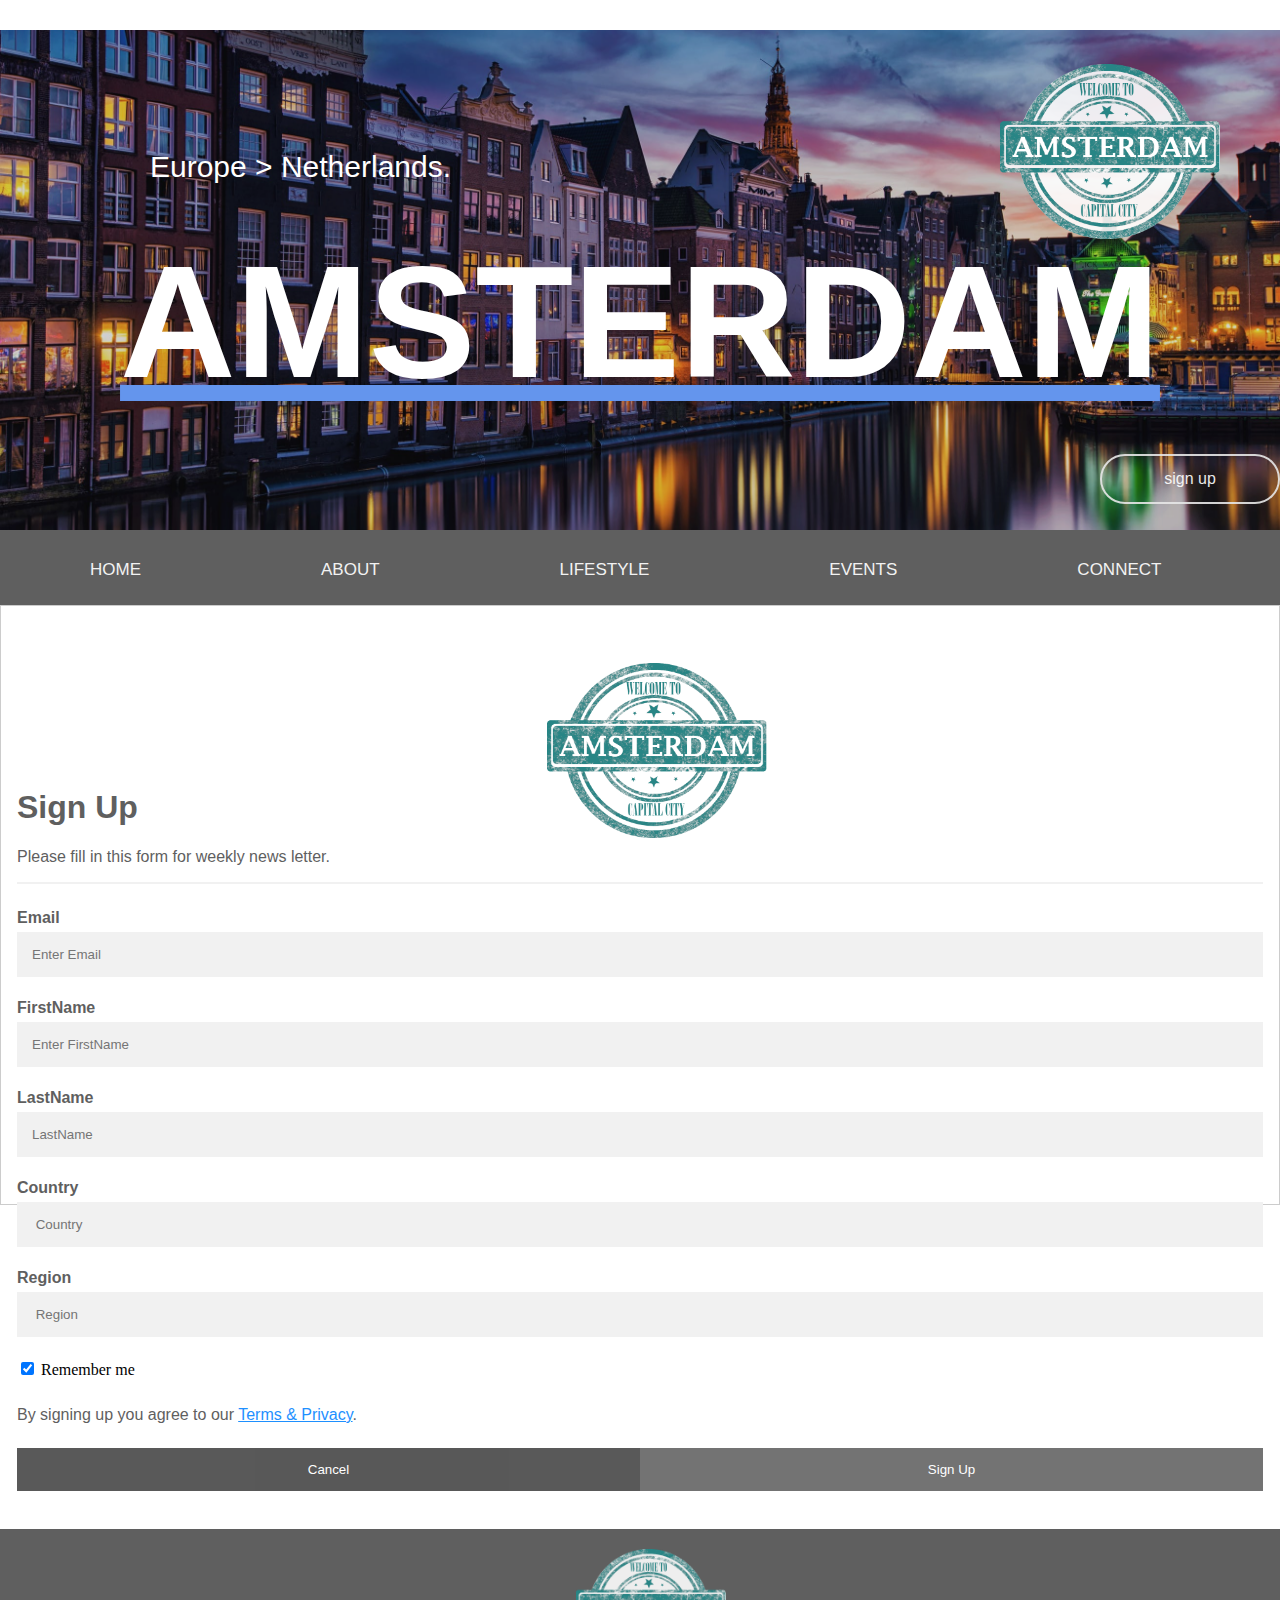
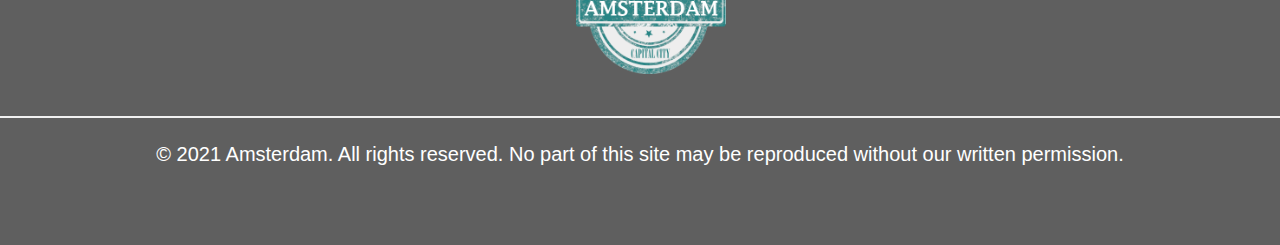
<file: contact.html>
<!DOCTYPE html>
<html lang="en">
<head>
    <meta charset="UTF-8">
    <meta http-equiv="X-UA-Compatible" content="IE=edge">
    <meta name="viewport" content="width=device-width, initial-scale=1.0">
    <title>Document</title>
    <link rel="stylesheet" href="connect.css">
</head>
<body>
    <header>
        <div class="header">
         
         
          <div class= "header-content">
    
              <p class="location">Europe  >  Netherlands.</p>
              <img src="images/Logos/Amsterdam logo.png" alt="">
              <h1 class="amsterdam">AMSTERDAM</h1> 
              <div class="signin">
                 <a href="contact.html">
                 <button class="btn ">sign up</button>
                 </a>  
             </div>
         </div>   
        </div>
    </header>
    <nav>
        
            <div class="nav">
               <a href="index.html">HOME</a>
               <a href="about.html">ABOUT</a>
               <a href="lifestyle.html">LIFESTYLE</a>
               <a href="events.html">EVENTS</a>
               <a href="contact.html">CONNECT</a>
              </div>
           
        
     </nav>
      
     <main>

      <div class="form">
        <form action="thankyou.html" style="border:1px solid #ccc">
          <div class="container">
            <h1>Sign Up  <img src="images/Logos/Amsterdam logo.png" alt=""> </h1>
            <p>Please fill in this form for weekly news letter.</p>
            <hr>
        
            <label for="email"><b>Email</b></label>
            <input type="text" placeholder="Enter Email" name="email" required>
        
            <label for="FirstName"><b>FirstName</b></label>
            <input type="Firstname" placeholder="Enter FirstName" name="FirstName" required>
        
            <label for="LastName"><b>LastName</b></label>
            <input type="LastName" placeholder="LastName" name="LastName" required>
           
           <label for="Country"><b>Country</b></label>
           <input type="text" placeholder=" Country" name="Country" required>
            
           <label for="Region"><b>Region</b></label>
           <input type="text" placeholder=" Region" name="Region" required>
  
            <label>
              <input type="checkbox" checked="checked" name="remember" style="margin-bottom:15px"> Remember me
            </label>
        
            <p>By signing up you agree to our <a href="#" style="color:dodgerblue">Terms & Privacy</a>.</p>
        
            <div class="clearfix">
              <button type="button" class="cancelbtn">Cancel</button>
              
              <a href="thankyou.html">
                <button type="submit" class="signupbtn">Sign Up</button>
              </a>
              
             
            </div>
          </div>
        </form>
      </div>
     </main>
     <br>
     <br>
     <br>
     <br>
     <br>
     <br>
     <br>
     <br>
     <br>
     <br>
     <br>
     <br>
     <br>
     <br>
     <br>
     <br>
     <br>
     <br>
        <footer>
            <div class="footer">
              <img class="logofooter" src="images/Logos/Amsterdam logo.png" alt="">
              <hr>
              <p class="copystatement">© 2021 Amsterdam. All rights reserved.
                   No part of this site may be reproduced without our written permission.
                  </p>
                  
                  
                  
                      <a href="https://www.facebook.com/places/Things-to-do-in-Amsterdam-Netherlands/111777152182368/"><img class="facebook" src="images/Logos/facebook icon.png" alt=""></a>
                      <a href="https://www.instagram.com/amsterdamworld/?hl=en"><img class="instagram" src="images/Logos/instagram icon.png" alt=""></a>
                      <a href="https://twitter.com/amsterdamnl?lang=en"><img class="twitter" src="images/Logos/twitter.png" alt=""></a>
                      <a href="https://www.youtube.com/watch?v=Oxv6IRcuNaI"><img class="youtube" src="images/Logos/You tube icon.png" alt=""></a>
                   
                            
          
          </div>
            
     </footer>  
</body>
</html>
</file>
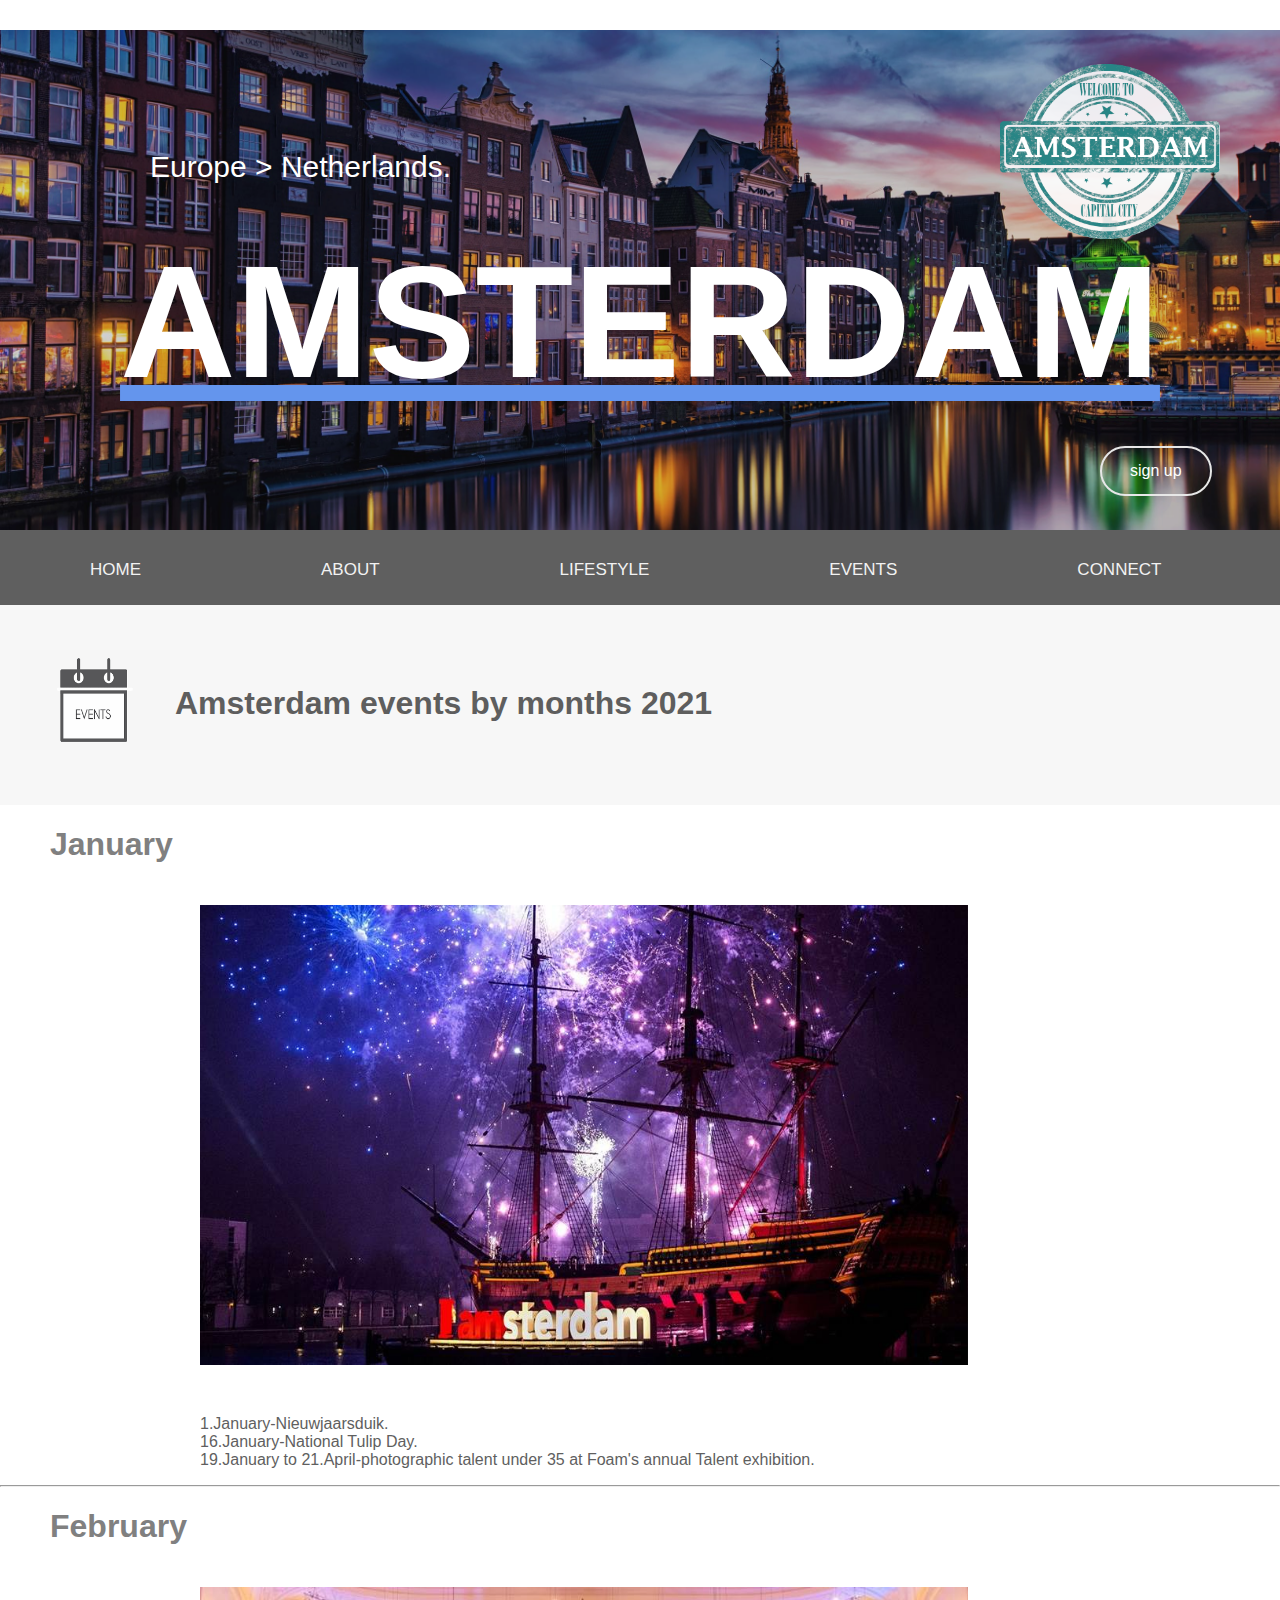
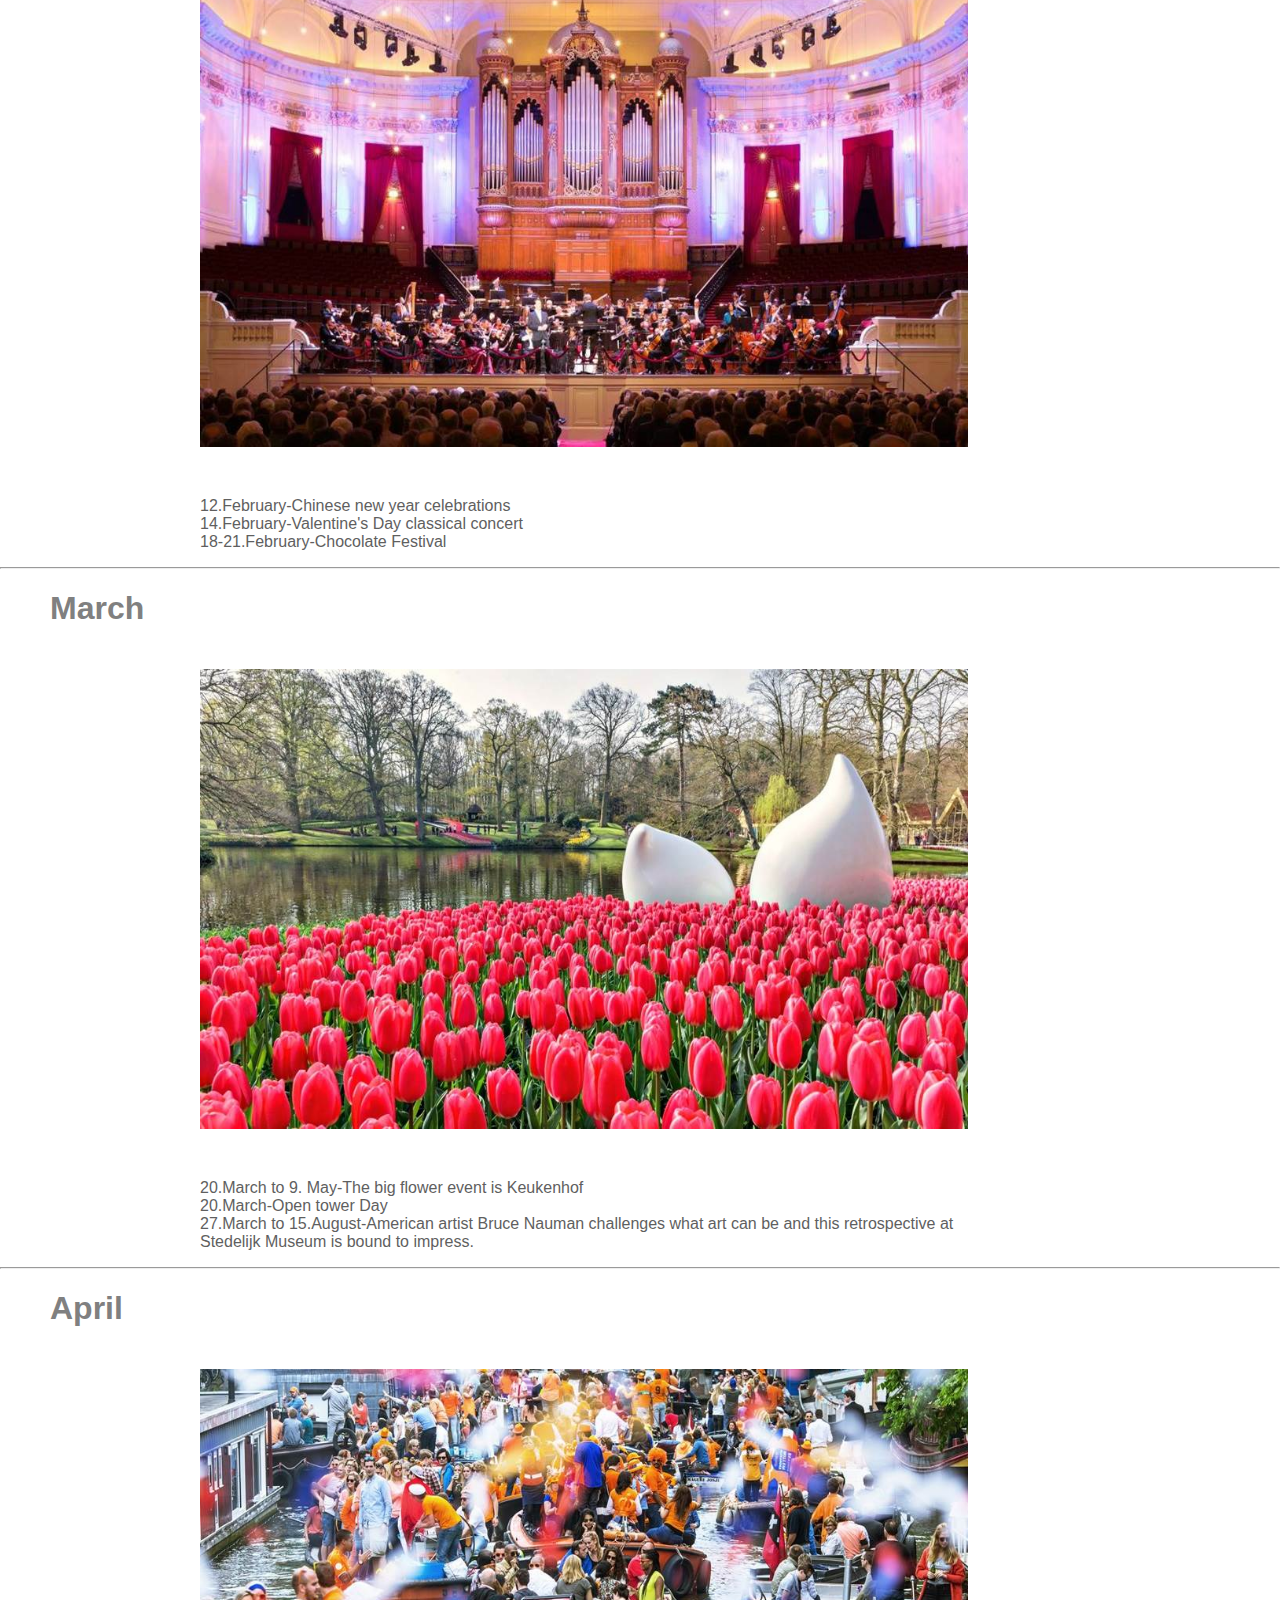
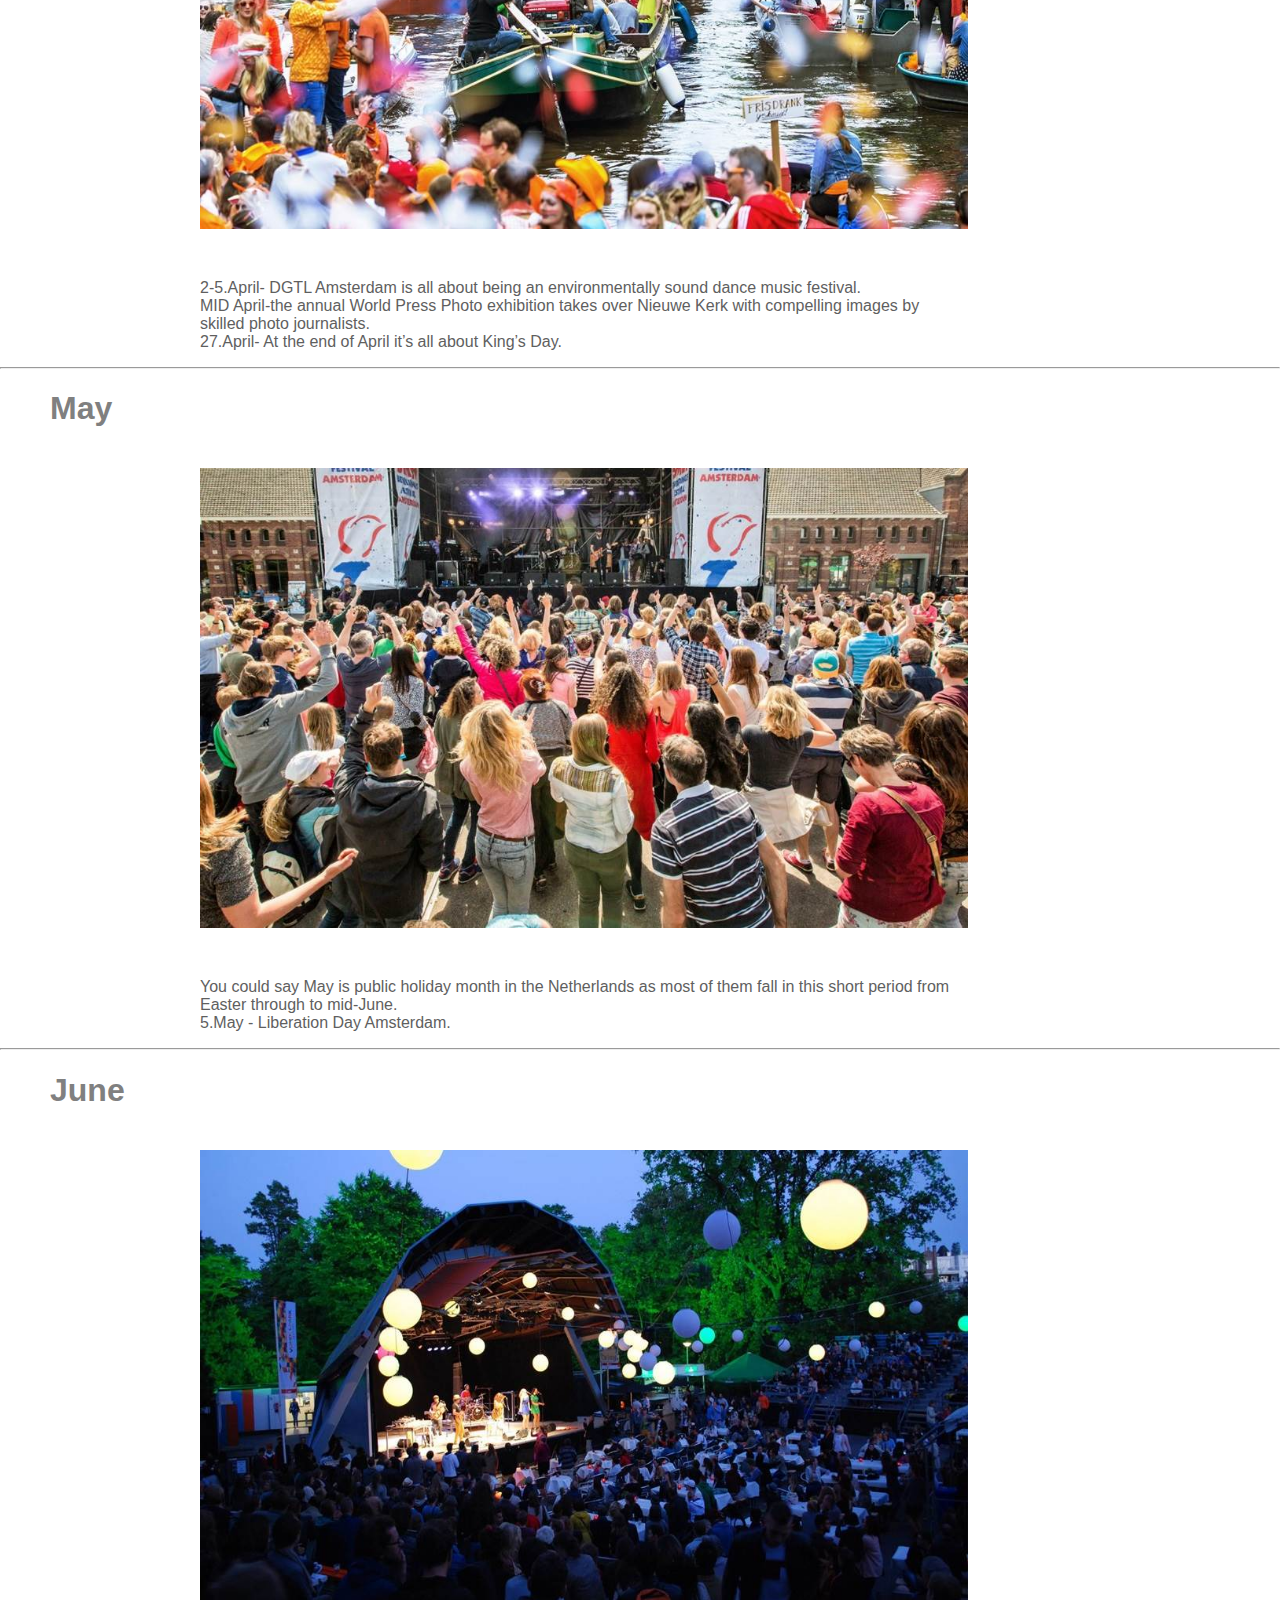
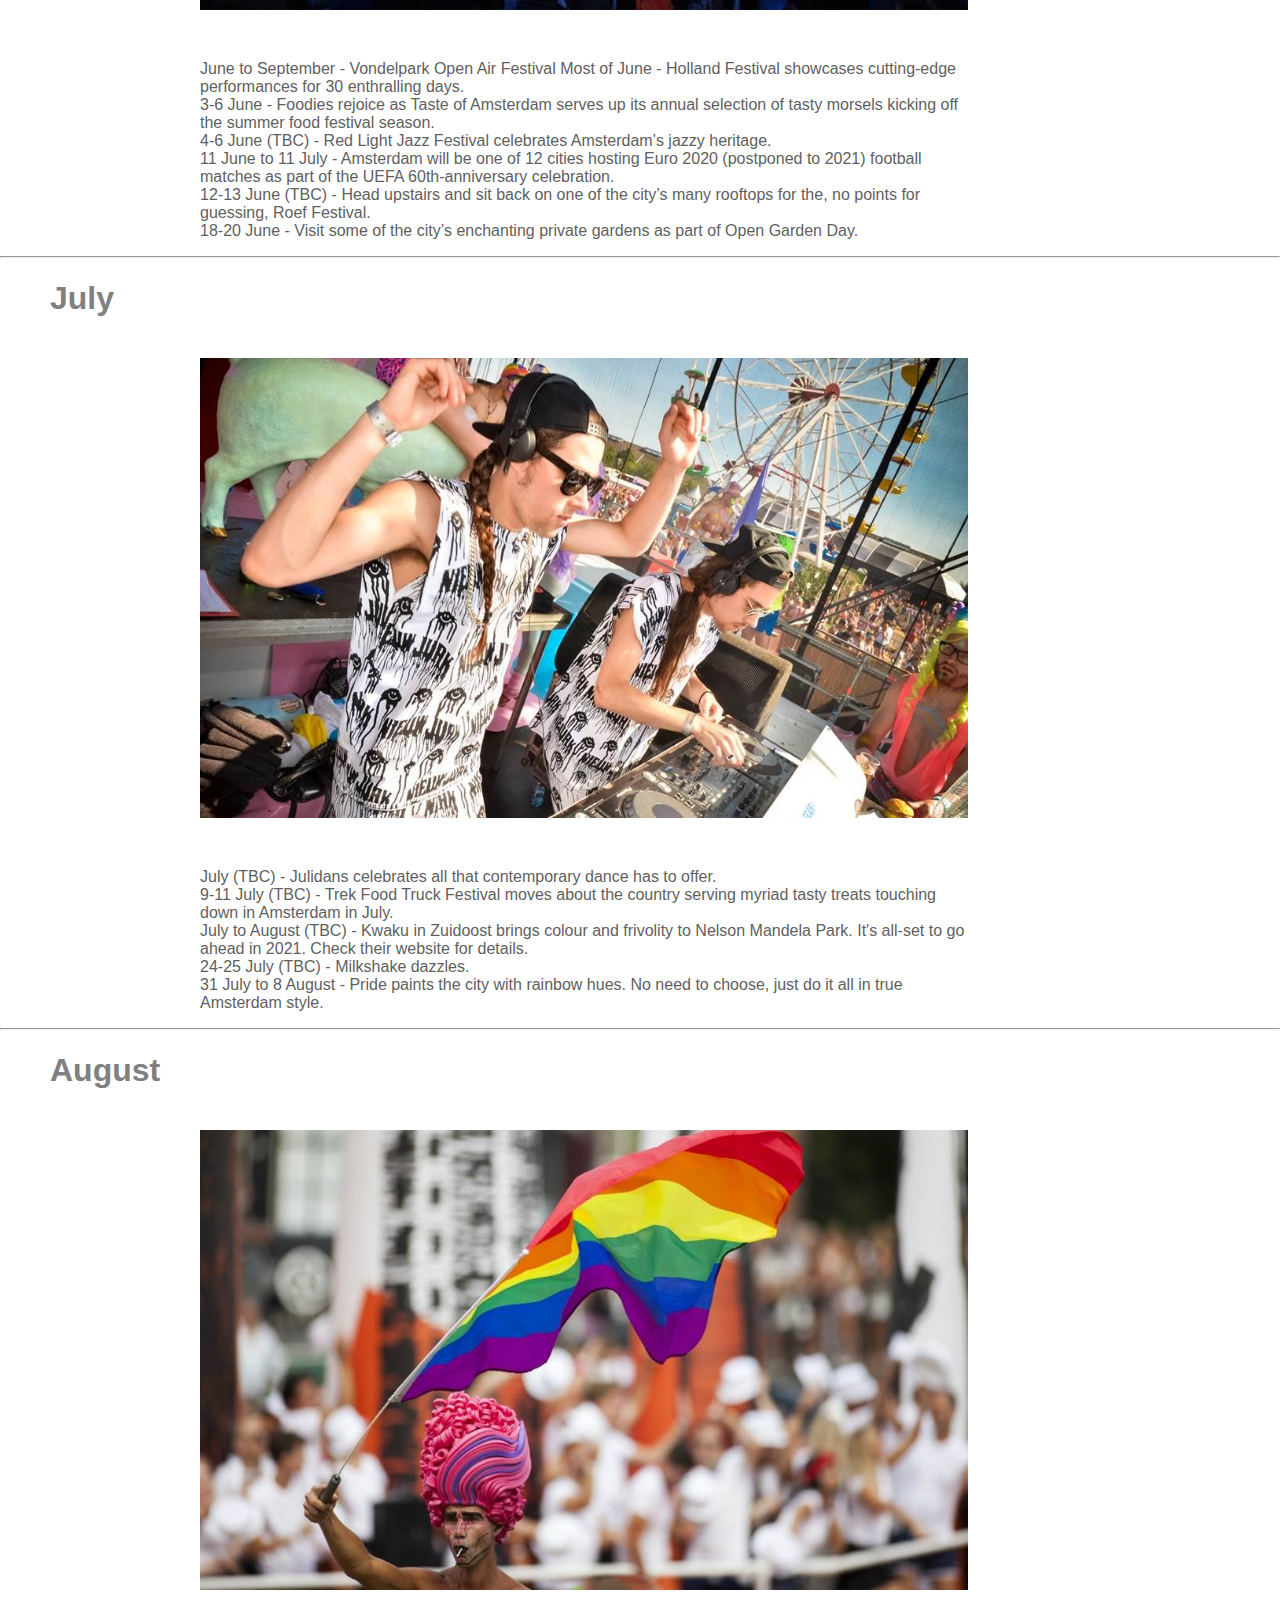
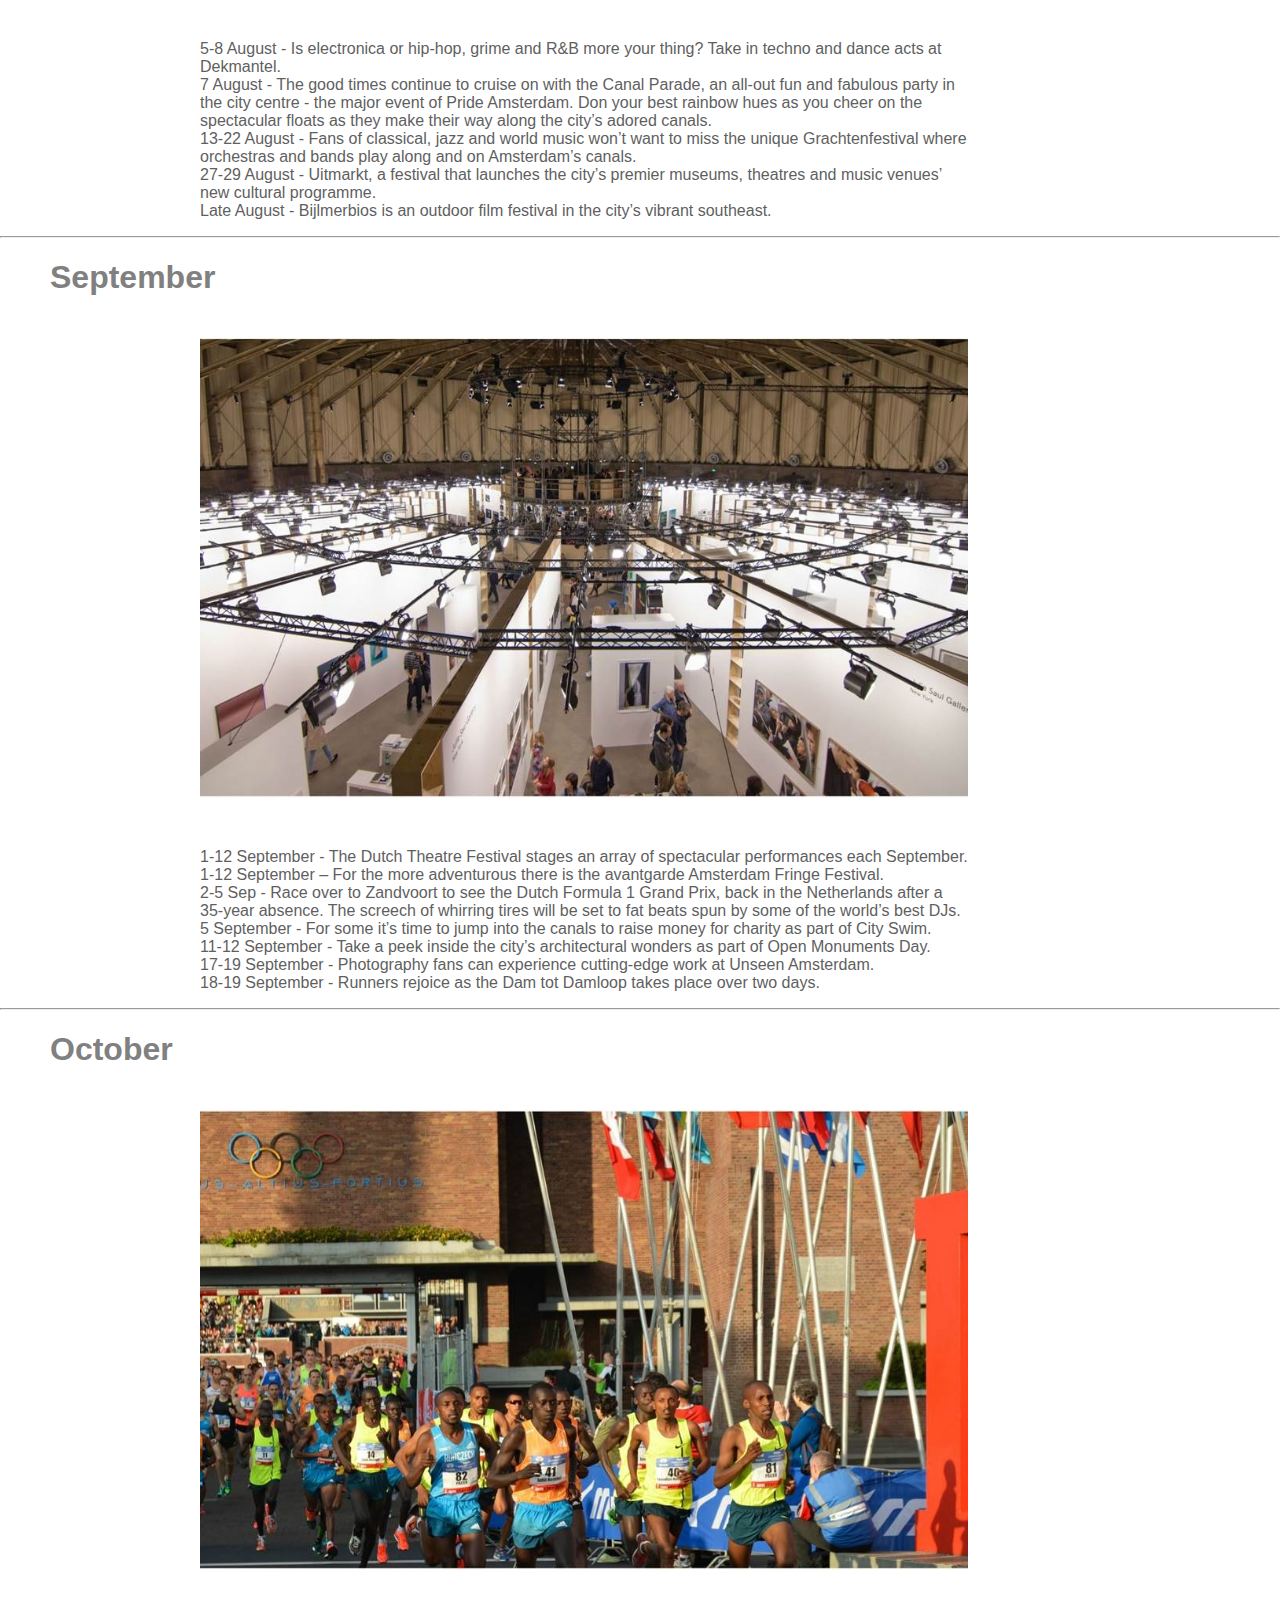
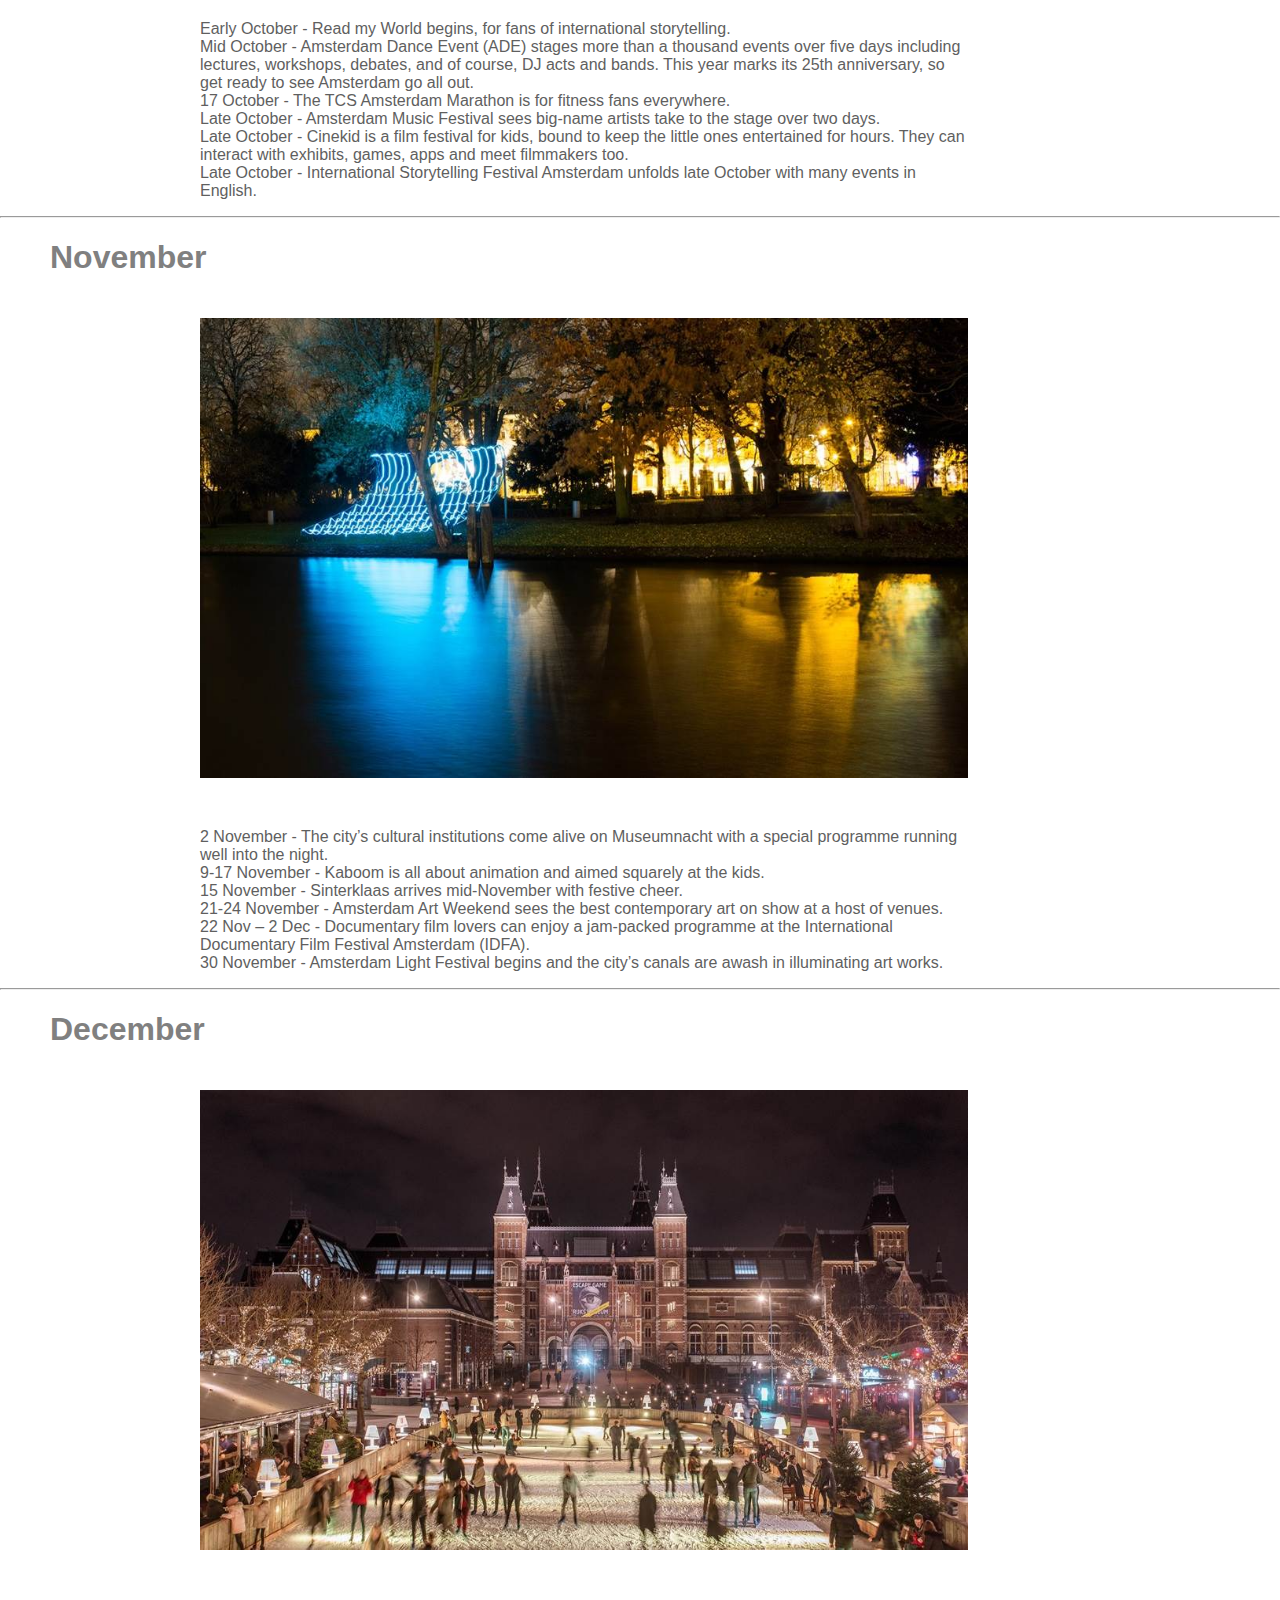
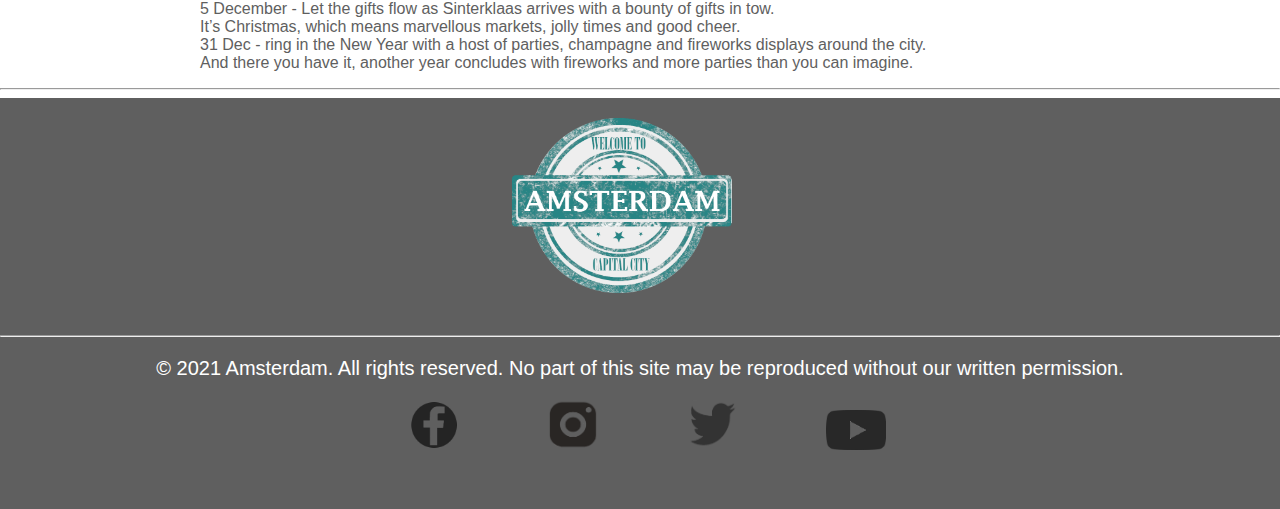
<file: events.html>
<!DOCTYPE html>
<html lang="en">
<head>
    <meta charset="UTF-8">
    <meta http-equiv="X-UA-Compatible" content="IE=edge">
    <meta name="viewport" content="width=device-width, initial-scale=1.0">
    <title>Document</title>
    <link rel="stylesheet" href="events.css">
</head>
<body>
  <header>
    <div class="header">
             
             
        <div class= "header-content">

            <p class="location">Europe  >  Netherlands.</p>
            <img src="images/Logos/Amsterdam logo.png" alt="">
            <h1 class="amsterdam">AMSTERDAM</h1> 
            <div class="signin">
               <a href="contact.html">
               <button class="btn ">sign up</button>
               </a>  
           </div>
       </div>   
      </div>
      <nav>
            
        <div class="nav">
           <a href="index.html">HOME</a>
           <a href="about.html">ABOUT</a>
           <a href="lifestyle.html">LIFESTYLE</a>
           <a href="events.html">EVENTS</a>
           <a href="contact.html">CONNECT</a>
          </div>
  </nav>
</header>
<main>
<div class="container1"> <img src="images/Logos/events1.png" alt=""><h1>Amsterdam events by months 2021</h1></div>

<div class="months">
  <div class="section1">
   
    <div class="jan"><h1>January</h1>
      <img src="images/photos/January.jpg" alt="">
    <p>1.January-Nieuwjaarsduik.<br>
    16.January-National Tulip Day.<br>
    19.January to 21.April-photographic talent under 35 at Foam's annual Talent exhibition.
    </p>
  </div>
  
  <hr>
  <div class="feb"><h1>February</h1>
    <img src="images/photos/february.jpg" alt="">
    <p>12.February-Chinese new year celebrations<br>
    14.February-Valentine's Day classical concert<br>
    18-21.February-Chocolate Festival
   
    
    </p>
                                                                         

<hr>
  </div>
    <div class="mar"><h1>March</h1>
    <img src="images/photos/March.jpg" alt="">
      <p>
      20.March to 9. May-The big flower event is Keukenhof<br>
      20.March-Open tower Day<br>
      27.March to 15.August-American artist Bruce Nauman challenges what art can be and this retrospective at Stedelijk Museum is bound to impress.<br>
    </p>
    </div>
    <hr>
    <div class="apr"><h1>April</h1>
      <img src="images/photos/April.jpg" alt="">
    <p>
      2-5.April- DGTL Amsterdam is all about being an environmentally sound dance music festival.<br>
MID April-the annual World Press Photo exhibition takes over Nieuwe Kerk with compelling images by skilled photo journalists.<br>
27.April-  At the end of April it’s all about King’s Day.<br>

</p>
    </div>

    <hr>
  </div>
  <div class="section2">
    <div class="may"><h1>May</h1>
<img src="images/photos/May.jpg" alt="">

    <p>You could say May is public holiday month in the Netherlands as most of them fall in this short period from Easter through to mid-June.<br>
      5.May - Liberation Day Amsterdam.<br>
    </p>
    </div>

    <hr>
    <div class="jun"><h1>June</h1>
      <img src="images/photos/June.jpg" alt="">
    <p>
      June to September - Vondelpark Open Air Festival
      Most of June - Holland Festival showcases cutting-edge performances for 30 enthralling days.<br>
      3-6 June - Foodies rejoice as Taste of Amsterdam serves up its annual selection of tasty morsels kicking off the summer food festival season.<br>

      4-6 June (TBC) - Red Light Jazz Festival celebrates Amsterdam’s jazzy heritage.<br>
      
      11 June to 11 July - Amsterdam will be one of 12 cities hosting Euro 2020 (postponed to 2021) football matches as part of the UEFA 60th-anniversary celebration.<br>
      
      12-13 June (TBC) - Head upstairs and sit back on one of the city’s many rooftops for the, no points for guessing, Roef Festival.<br>
      
      18-20 June - Visit some of the city’s enchanting private gardens as part of Open Garden Day.<br>
    </p>

    </div>
    <hr>
    <div class="jul"><h1>July</h1>

      <img src="images/photos/July.jpg" alt="">
    <p>
      July (TBC) - Julidans celebrates all that contemporary dance has to offer.<br>

      9-11 July (TBC) - Trek Food Truck Festival moves about the country serving myriad tasty treats touching down in Amsterdam in July.<br>
      
      July to August (TBC) - Kwaku in Zuidoost brings colour and frivolity to Nelson Mandela Park. It's all-set to go ahead in 2021. Check their website for details.<br>
      
      24-25 July (TBC) - Milkshake dazzles.<br>
      
      31 July to 8 August - Pride paints the city with rainbow hues. No need to choose, just do it all in true Amsterdam style.<br>

    </p>
    </div>
    <hr>
    <div class="aug"><h1>August</h1>
      <img src="images/photos/August.jpg" alt="">
    <p>
      5-8 August - Is electronica or hip-hop, grime and R&B more your thing? Take in techno and dance acts at Dekmantel.<br>

      7 August - The good times continue to cruise on with the Canal Parade, an all-out fun and fabulous party in the city centre - the major event of Pride Amsterdam. Don your best rainbow hues as you cheer on the spectacular floats as they make their way along the city’s adored canals.<br
      
      7 August - Get down with the crew at Appelsap.         <br>
      
      13-22 August - Fans of classical, jazz and world music won’t want to miss the unique Grachtenfestival where orchestras and bands play along and on Amsterdam’s canals.<br>
      
      27-29 August - Uitmarkt, a festival that launches the city’s premier museums, theatres and music venues’ new cultural programme.<br>
      
      Late August - Bijlmerbios is an outdoor film festival in the city’s vibrant southeast.<br>

    </p>
    </div>
    <hr>
  </div>
  <div class="section3">
    <div class="sep"><h1>September</h1>
      <img src="images/photos/september.jpg" alt="">
    <p>
      1-12 September - The Dutch Theatre Festival stages an array of spectacular performances each September.<br>

      1-12 September – For the more adventurous there is the avantgarde Amsterdam Fringe Festival.<br>
      
      2-5 Sep - Race over to Zandvoort to see the Dutch Formula 1 Grand Prix, back in the Netherlands after a 35-year absence. The screech of whirring tires will be set to fat beats spun by some of the world’s best DJs. <br>
      
      5 September - For some it’s time to jump into the canals to raise money for charity as part of City Swim.<br>
      
      11-12 September - Take a peek inside the city’s architectural wonders as part of Open Monuments Day.<br>
      
      17-19 September - Photography fans can experience cutting-edge work at Unseen Amsterdam.<br>
      
      18-19 September - Runners rejoice as the Dam tot Damloop takes place over two days.<br>
      
        </p>
    </div>
    <hr>
    <div class="oct"><h1>October</h1>
      <img src="images/photos/October.jpg" alt="">
    <p>

      Early October - Read my World begins, for fans of international storytelling.<br>

Mid October - Amsterdam Dance Event (ADE) stages more than a thousand events over five days including lectures, workshops, debates, and of course, DJ acts and bands. This year marks its 25th anniversary, so get ready to see Amsterdam go all out. <br>

17 October - The TCS Amsterdam Marathon is for fitness fans everywhere.<br>

Late October - Amsterdam Music Festival sees big-name artists take to the stage over two days.<br>

Late October - Cinekid is a film festival for kids, bound to keep the little ones entertained for hours. They can interact with exhibits, games, apps and meet filmmakers too.<br>

Late October - International Storytelling Festival Amsterdam unfolds late October with many events in English.<br>
    </p>
    </div>
    <hr>
    <div class="nov"><h1>November</h1>
      <img src="images/photos/November.jpg" alt="">
    <p>2 November - The city’s cultural institutions come alive on Museumnacht with a special programme running well into the night.<br>

      9-17 November - Kaboom is all about animation and aimed squarely at the kids.<br>
      
      15 November - Sinterklaas arrives mid-November with festive cheer.<br>
      
      21-24 November - Amsterdam Art Weekend sees the best contemporary art on show at a host of venues.<br>
      
      22 Nov – 2 Dec - Documentary film lovers can enjoy a jam-packed programme at the International Documentary Film Festival Amsterdam (IDFA).<br>
      
      30 November - Amsterdam Light Festival begins and the city’s canals are awash in illuminating art works.<br></p>
    </div>
    <hr>
    <div class="dec"><h1>December</h1>
      <img src="images/photos/December.jpg" alt="">
    <p>
      5 December - Let the gifts flow as Sinterklaas arrives with a bounty of gifts in tow.<br>

      It’s Christmas, which means marvellous markets, jolly times and good cheer.<br>
      
      31 Dec - ring in the New Year with a host of parties, champagne and fireworks displays around the city.  <br>
      
      And there you have it, another year concludes with fireworks and more parties than you can imagine.<br>

    </p>
    </div>
    <hr>
  </div>
</div>


</main> 
<footer>
  <div class="footer">
    <img class="logofooter" src="images/Logos/Amsterdam logo.png" alt="">
    <hr>
    <p class="copystatement">© 2021 Amsterdam. All rights reserved.
         No part of this site may be reproduced without our written permission.
        </p>
        
        
        
            <a href="https://www.facebook.com/places/Things-to-do-in-Amsterdam-Netherlands/111777152182368/"><img class="facebook" src="images/Logos/facebook icon.png" alt=""></a>
            <a href="https://www.instagram.com/amsterdamworld/?hl=en"><img class="instagram" src="images/Logos/instagram icon.png" alt=""></a>
            <a href="https://twitter.com/amsterdamnl?lang=en"><img class="twitter" src="images/Logos/twitter.png" alt=""></a>
            <a href="https://www.youtube.com/watch?v=Oxv6IRcuNaI"><img class="youtube" src="images/Logos/You tube icon.png" alt=""></a>
         
                  

</div>
</footer> 
</body>
</html>
</file>
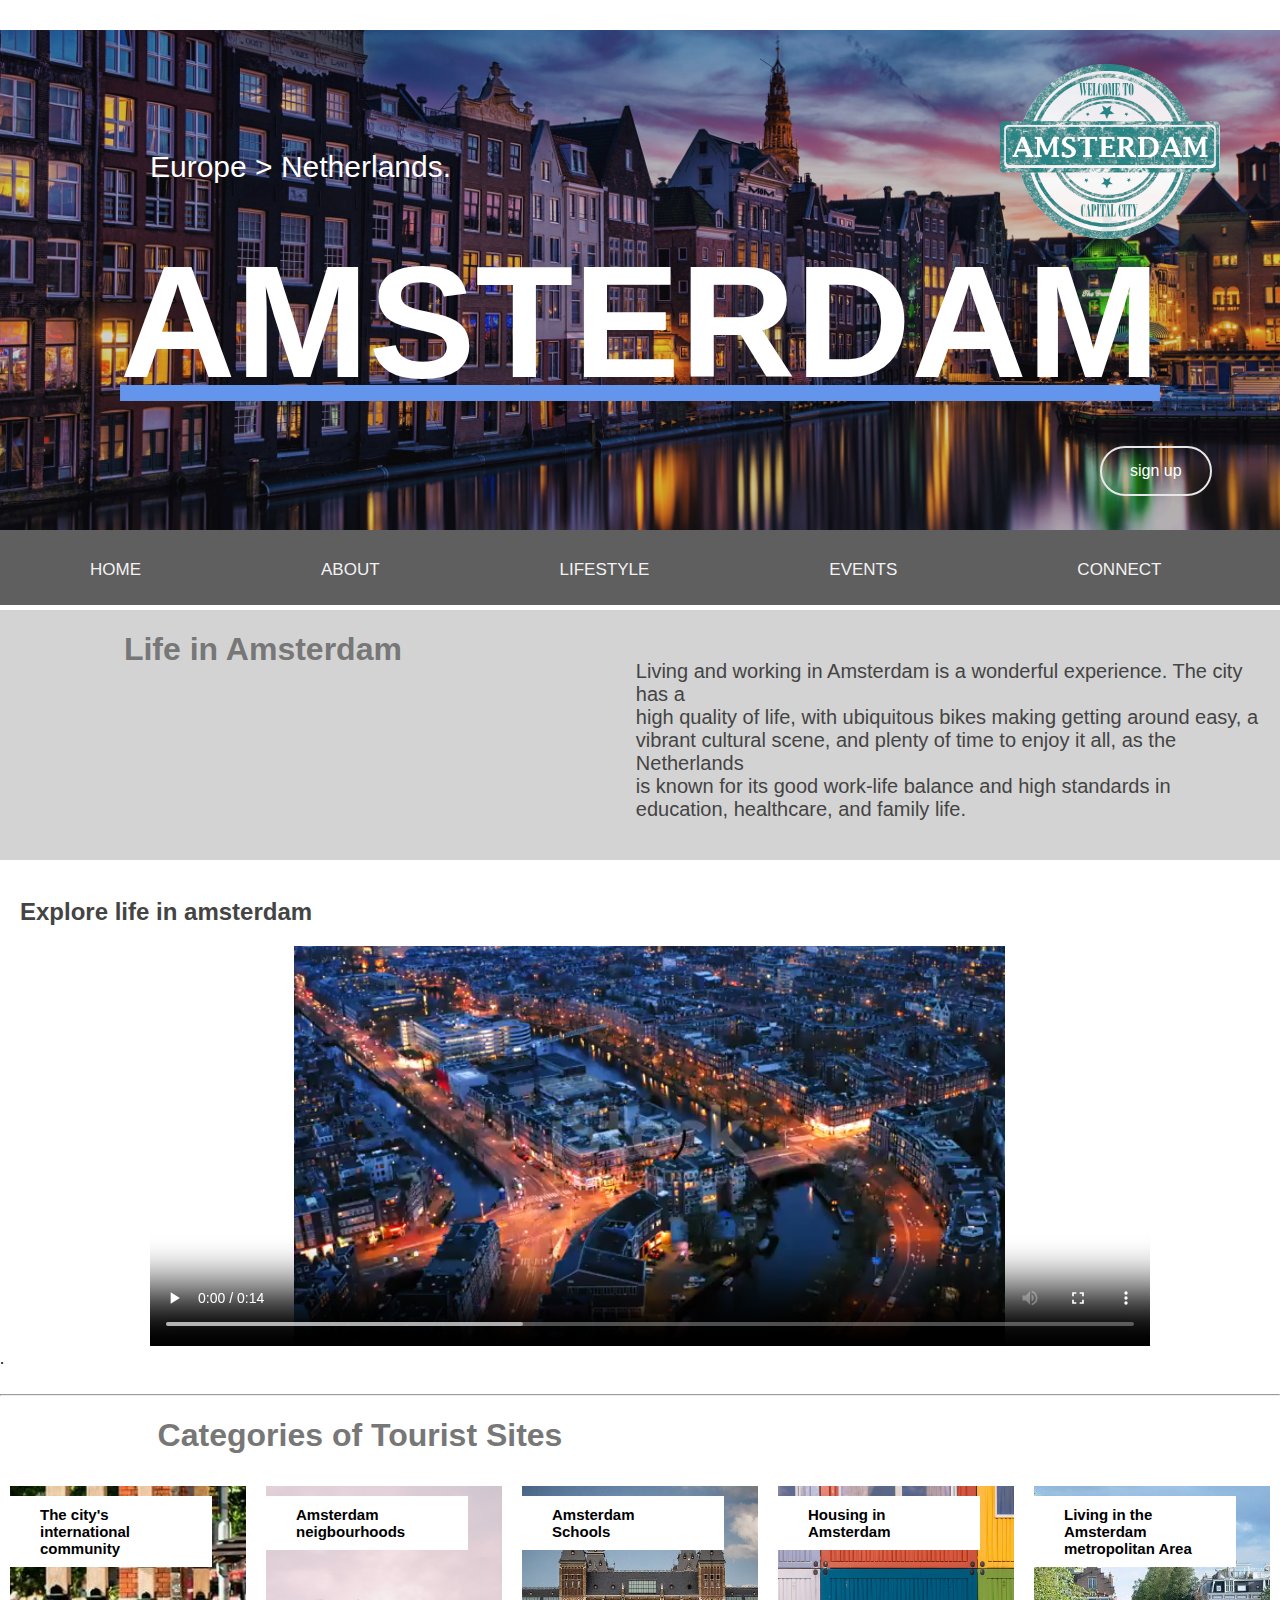
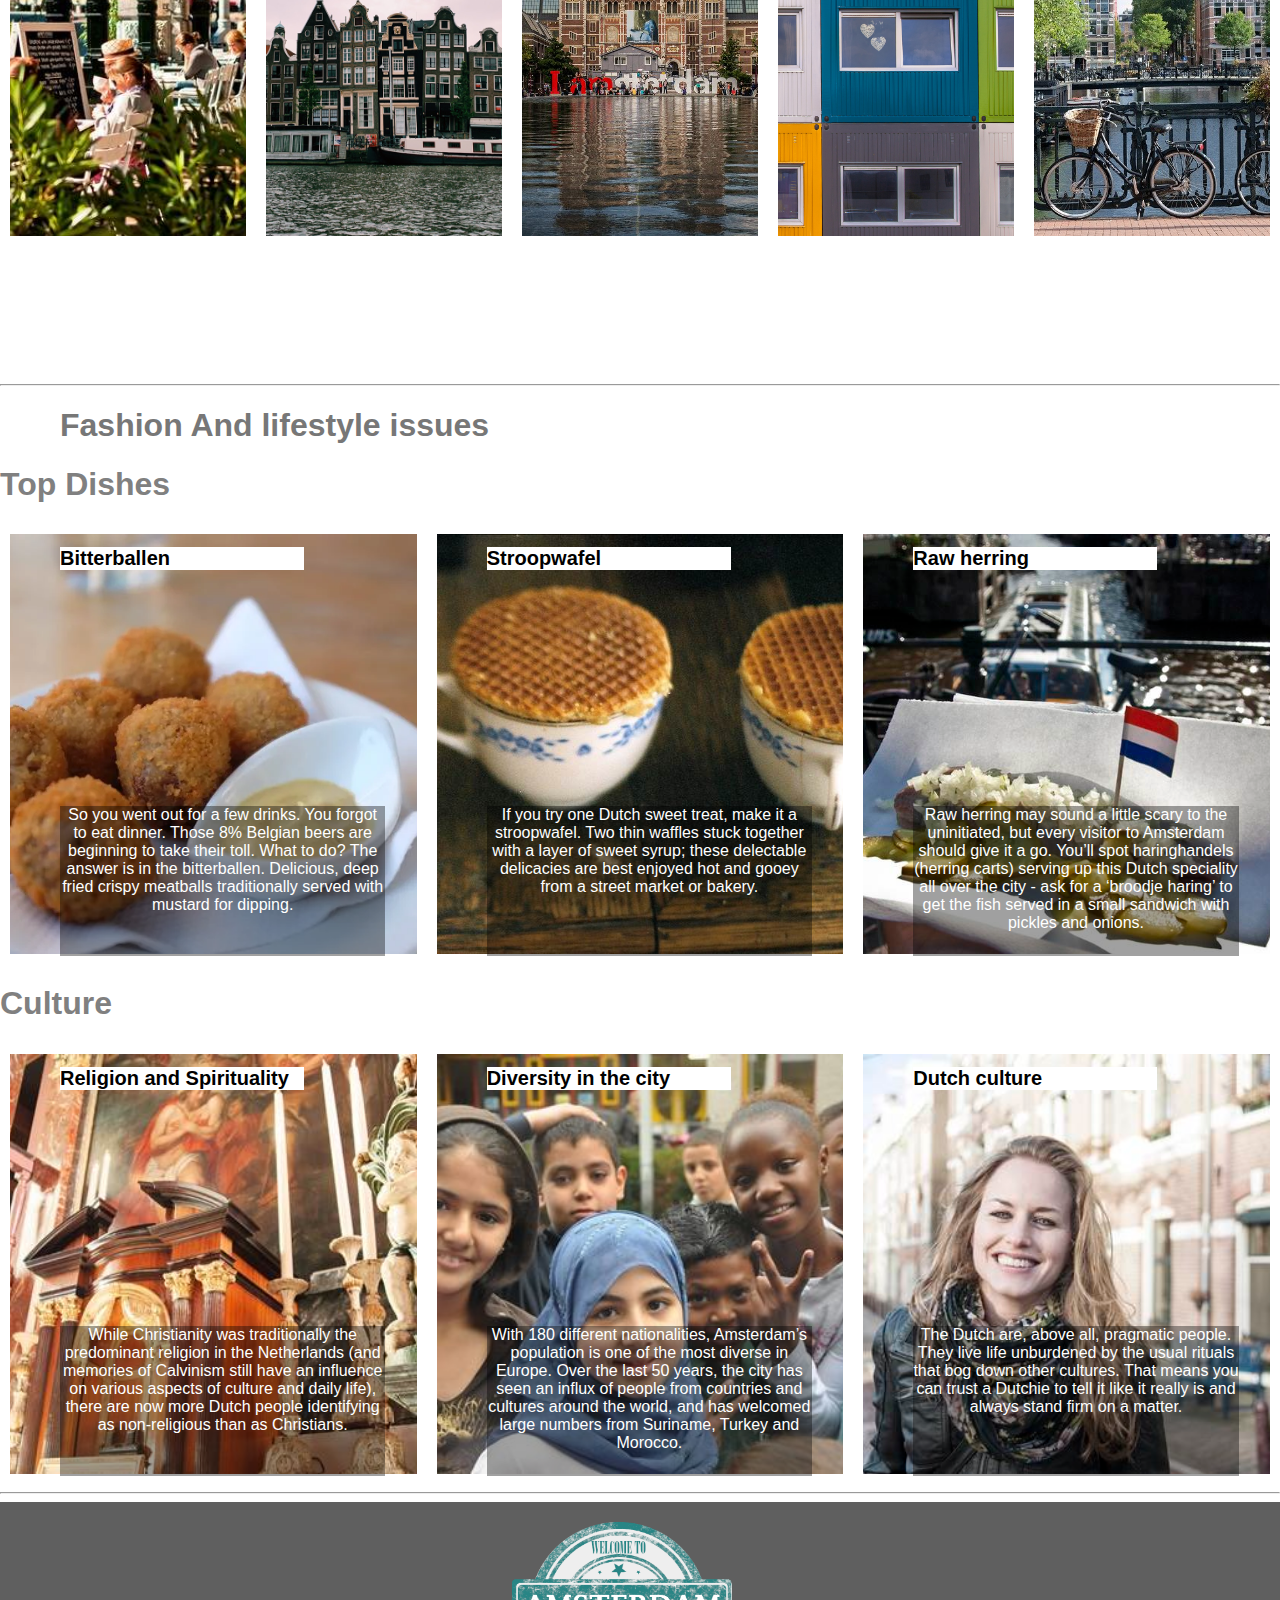
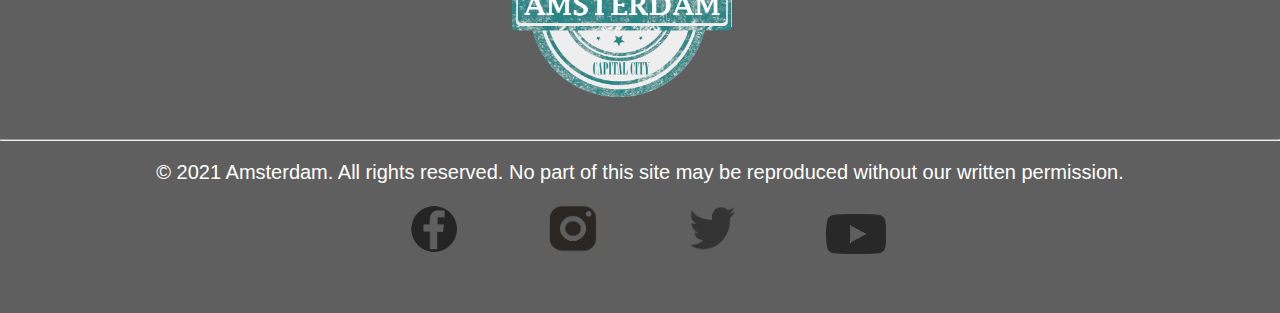
<file: lifestyle.html>
<!DOCTYPE html>
<html lang="en">
<head>
    <meta charset="UTF-8">
    <meta http-equiv="X-UA-Compatible" content="IE=edge">
    <meta name="viewport" content="width=device-width, initial-scale=1.0">
    <title>Document</title>
    <link rel="stylesheet" href="lifestyle.css">

</head>
<body>
  <header>
    <div class="header">
             
             
      <div class= "header-content">
  
          <p class="location">Europe  >  Netherlands.</p>
          <img src="images/Logos/Amsterdam logo.png" alt="">
          <h1 class="amsterdam">AMSTERDAM</h1> 
          <div class="signin">
             <a href="contact.html">
             <button class="btn ">sign up</button>
             </a>  
         </div>
     </div>   
    
  </header>
  <nav>
            
    <div class="nav">
       <a href="index.html">HOME</a>
       <a href="about.html">ABOUT</a>
       <a href="lifestyle.html">LIFESTYLE</a>
       <a href="events.html">EVENTS</a>
       <a href="contact.html">CONNECT</a>
      </div>
   

</nav>
<main>
<div class="introwrapper">
  <div class="Title">
    <h1>Life in Amsterdam</h1>
  </div>
  <div class="paragraph">
    <p>Living and working in Amsterdam is a wonderful experience. The city has a<br> high quality of life, with ubiquitous bikes making getting around easy, a<br> vibrant cultural scene, and plenty of time to enjoy it all, as the Netherlands<br> is known for its good work-life balance and high standards in<br> education, healthcare, and family life.</p>
  </div>
</div>
<br>
<h2>Explore life in amsterdam</h2>
<div>
  <video width="1000" height="400" controls>
  
    <source src="images/video1.mp4" type=video/mp4>
  </video>
  
</div>.
<br>
<br>
<hr>
<h1 class="Title">Categories of Tourist Sites</h1>
<div class="categories">
  <div class="community"><h1>The city's international community</h1></div>
  <div class="neighbourhoods"><h1>Amsterdam neigbourhoods</h1></div>
  <div class="schools"><h1>Amsterdam Schools</h1></div>
  <div class="housing"><h1>Housing in Amsterdam</h1></div>
  <div class="metropolitan"><h1>Living in the Amsterdam metropolitan Area</h1></div>
</div>

  <hr>
  <h1 class="Title2">Fashion And lifestyle issues</h1>
<div class="lifestyle">
  <h1 class="subtitle">Top Dishes</h1>
  <div class="food">
    
    <div class="dish1"><h1>Bitterballen</h1>
    <p>
      So you went out for a few drinks. You forgot to eat dinner. Those 8% Belgian beers are beginning to take their toll. What to do? The answer is in the bitterballen. Delicious, deep fried crispy meatballs traditionally served with mustard for dipping. 
    </p>
    </div>
    <div class="dish2"><h1>Stroopwafel</h1>
    <p>If you try one Dutch sweet treat, make it a stroopwafel. Two thin waffles stuck together with a layer of sweet syrup; these delectable delicacies are best enjoyed hot and gooey from a street market or bakery.</p>
    </div>
    <div class="dish3"><h1>Raw herring</h1>
    <p>Raw herring may sound a little scary to the uninitiated, but every visitor to Amsterdam should give it a go. You’ll spot haringhandels (herring carts) serving up this Dutch speciality all over the city - ask for a ‘broodje haring’ to get the fish served in a small sandwich with pickles and onions.</p>
  </div>
  </div>
</div>
<div class="subtitle2"><h1>Culture</h1></div>
<div class="culture">
  <div class="culture1"><h1>Religion and Spirituality</h1>
    <p>While Christianity was traditionally the predominant religion in the Netherlands (and memories of Calvinism still have an influence on various aspects of culture and daily life), there are now more Dutch people identifying as non-religious than as Christians.</p>
    </div>
    <div class="culture2"><h1>Diversity in the city</h1>
    <p>With 180 different nationalities, Amsterdam’s population is one of the most diverse in Europe. Over the last 50 years, the city has seen an influx of people from countries and cultures around the world, and has welcomed large numbers from Suriname, Turkey and Morocco.</p>
    </div>
    <div class="culture3"><h1>Dutch culture</h1>
    <p>The Dutch are, above all, pragmatic people. They live life unburdened by the usual rituals that bog down other cultures. That means you can trust a Dutchie to tell it like it really is and always stand firm on a matter.</p>
    </div>
    
    </div>
    </div>
</div>


<hr> 

<footer>
  <div class="footer">
    <img class="logofooter" src="images/Logos/Amsterdam logo.png" alt="">
    <hr>
    <p class="copystatement">© 2021 Amsterdam. All rights reserved.
         No part of this site may be reproduced without our written permission.
        </p>
            <a href="https://www.facebook.com/places/Things-to-do-in-Amsterdam-Netherlands/111777152182368/"><img class="facebook" src="images/Logos/facebook icon.png" alt=""></a>
            <a href="https://www.instagram.com/amsterdamworld/?hl=en"><img class="instagram" src="images/Logos/instagram icon.png" alt=""></a>
            <a href="https://twitter.com/amsterdamnl?lang=en"><img class="twitter" src="images/Logos/twitter.png" alt=""></a>
            <a href="https://www.youtube.com/watch?v=Oxv6IRcuNaI"><img class="youtube" src="images/Logos/You tube icon.png" alt=""></a>
  </div>

</footer>


</main>
  <footer>

  </footer>
</body>
</html>
</file>
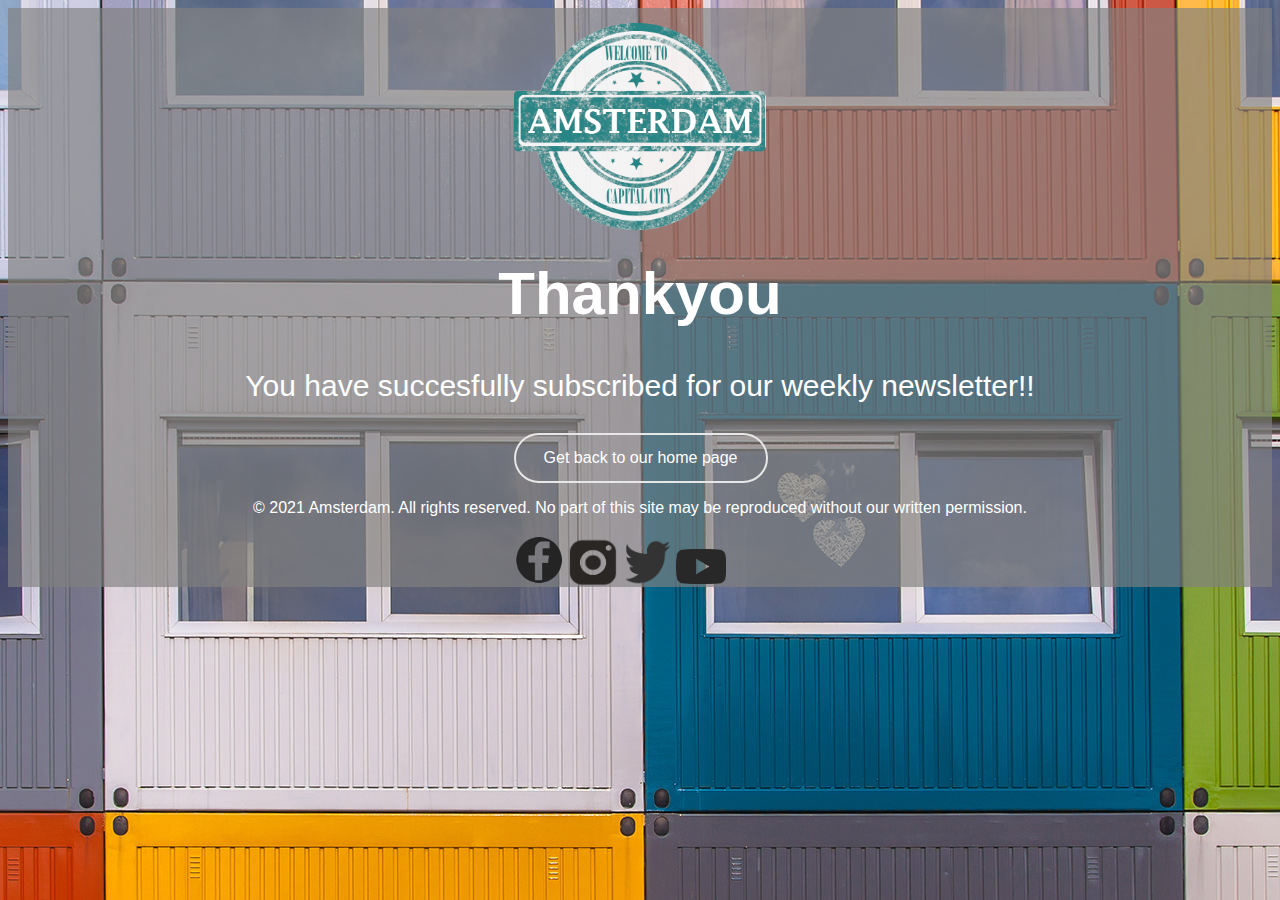
<file: thankyou.html>
<!DOCTYPE html>
<html lang="en">
<head>
    <meta charset="UTF-8">
    <meta http-equiv="X-UA-Compatible" content="IE=edge">
    <meta name="viewport" content="width=device-width, initial-scale=1.0">
    <title>Document</title>
    <link rel="stylesheet" href="thankyou.css">
</head>
<body>
    <div>
    

        <img src="images/Logos/Amsterdam logo.png" alt="">
        <h1>Thankyou</h1>
       <p class="p1">You have succesfully subscribed for our weekly newsletter!!</p>
       <button class="btn"><a href="index.html"> Get back to our home page</a></button>
       <p class="copyright">© 2021 Amsterdam. All rights reserved.
        No part of this site may be reproduced without our written permission.</p> 
        <a href="https://www.facebook.com/places/Things-to-do-in-Amsterdam-Netherlands/111777152182368/"><img class="facebook" src="images/Logos/facebook icon.png" alt=""></a>
            <a href="https://www.instagram.com/amsterdamworld/?hl=en"><img class="instagram" src="images/Logos/instagram icon.png" alt=""></a>
            <a href="https://twitter.com/amsterdamnl?lang=en"><img class="twitter" src="images/Logos/twitter.png" alt=""></a>
            <a href="https://www.youtube.com/watch?v=Oxv6IRcuNaI"><img class="youtube" src="images/Logos/You tube icon.png" alt=""></a>



    </div>
    

    
</body>
</html>
</file>
<file: connect.css>
body{
    margin: 0px;
    
  
}

.header{
background-image: url(images/photos/image\ 50.jpg);
height: 500px;
background-position: center;
background-size: cover;
background-repeat: no-repeat;


}
.header-content{
background-color: rgba(30, 32, 34, 0.192);
height: 500px;



}
img{
    height: 175px;
    width: 220px;
    position: relative; left: 1000px ;top: -30px;
}
.amsterdam{

color: white;
font-size: 160px;
font-family: 'Franklin Gothic Medium', 'Arial Narrow', Arial, sans-serif;
text-decoration: underline;
text-decoration-color: cornflowerblue;
text-align: center;
position:relative; bottom: 150px;

}
.location{
    color: white;
    font-size: 20px;
  position: relative;top: 120px;
  padding-left: 150px;
  font-family: sans-serif;
  font-size: 30px;
}
.search-box{
    position:relative; bottom:200px ;right: 0px;
    padding-left: 900px;
    height: 200px;
    width: 300px;
    border-radius: 30px;
}
.btn {
    border: 2px solid rgb(255, 255, 255);
    background-color: rgba(255, 255, 255, 0);
    color: rgb(255, 255, 255);
    padding: 14px 28px;
    font-size: 16px;
    cursor: pointer;
    border-radius: 30px;
  }
  .btn {
    border-color: #e7e7e7;
    color: rgb(255, 255, 255);
  }
    .btn:hover {
    background: #e7e7e7;
  }
  .signin{
      position: relative;bottom:225px ;
      padding-left: 1100px;
 }
.nav{
  background-color:#5f5f5f ;
height: 75px;

}
.nav a {
    float: left;
    color: #f2f2f2;
    text-align: center;
    padding: 30px 90px;
    text-decoration: none;
    font-size: 17px;
    font-family: sans-serif;
  }

.nav a:hover {
  background-color: #ddd;
  color: black;
}































.container h1{
  color: #5f5f5f;
  font-family: sans-serif;

}

.container b{
  color: #5f5f5f;
  font-family: sans-serif;
}

.container p{
  color: #5f5f5f;
  font-family: sans-serif;
}


.container img{
position: relative;left:400px;
position: relative; top:20px ;
}















* {box-sizing: border-box;


}

/* Full-width input fields */
  input[type=text], input[type=FirstName] {
  width: 100%;
  padding: 15px;
  margin: 5px 0 22px 0;
  display: inline-block;
  border: none;
  background: #f1f1f1;
}

input[type=text], input[type=LastName] {
  width: 100%;
  padding: 15px;
  margin: 5px 0 22px 0;
  display: inline-block;
  border: none;
  background: #f1f1f1;
}  
input[type=text], input[type=Country] {
  width: 100%;
  padding: 15px;
  margin: 5px 0 22px 0;
  display: inline-block;
  border: none;
  background: #f1f1f1;
}  

input[type=text], input[type=Region] {
  width: 100%;
  padding: 15px;
  margin: 5px 0 22px 0;
  display: inline-block;
  border: none;
  background: #f1f1f1;
}  

hr {
  border: 1px solid #f1f1f1;
  margin-bottom: 25px;
}

/* Set a style for all buttons */
button {
  background-color: #646464;
  color: white;
  padding: 14px 20px;
  margin: 8px 0;
  border: none;
  cursor: pointer;
  width: 100%;
  opacity: 0.9;
}

button:hover {
  opacity:1;
}

/* Extra styles for the cancel button */
.cancelbtn {
  padding: 14px 20px;
  background-color: #474747;
}

/* Float cancel and signup buttons and add an equal width */
.cancelbtn, .signupbtn {
  float: left;
  width: 50%;
}

/* Add padding to container elements */
.container {
  padding: 16px;
}

/* Clear floats */
.clearfix::after {
  content: "";
  clear: both;
  display: table;
}

/* Change styles for cancel button and signup button on extra small screens */
@media screen and (max-width: 300px) {
  .cancelbtn, .signupbtn {
    width: 100%;
    
  }
}


form{
  height: 600px;
}









































































































.footer{
  background-color:#5f5f5f ;
 width: 100%;
 height: 35%;
}
.copystatement{
  font-family: sans-serif;
  color: white;
  font-size: 20px;
  text-align: center;
  padding-bottom: 5px;
  
}
.logofooter{
position:relative;right: 70%;
position:relative;left: 45%;
padding-top: 50px;
width: 150px;
}


.facebook{
  height: 50px;
  width: 50px;
  padding: 25px;
  position:relative;right: 70%;
position:relative;left: 30%;
 padding-right: 60px; 
}
.instagram{
  height: 50px;
  width: 50px;
  padding: 25px;
  position:relative;right: 70%;
position:relative;left: 30%;
padding-right: 60px;
}
.twitter{
  height: 50px;
  width: 50px;
  padding: 25px;
  position:relative;right: 70%;
position:relative;left: 30%;
padding-right: 60px; 
}
.youtube{
  height: 40px;
  width: 60px;
  padding: 25px;
  position:relative;right: 70%;
position:relative;left: 30%;
padding-right: 60px; 
}
</file>
<file: events.css>
body{
    margin:0%;

    
}


.header{
    background-image: url(images/photos/image\ 50.jpg);
    height: 500px;
    background-position: center;
    background-size: cover;
    background-repeat: no-repeat;
    
    
    }
    .header-content{
    background-color: rgba(30, 32, 34, 0.192);
    height: 500px;
    
    
    
    }
    img{
        height: 175px;
        width: 220px;
        position: relative; left: 1000px ;top: -30px;
    }
    .amsterdam{
    
    color: white;
    font-size: 160px;
    font-family: 'Franklin Gothic Medium', 'Arial Narrow', Arial, sans-serif;
    text-decoration: underline;
    text-decoration-color: cornflowerblue;
    text-align: center;
    position:relative; bottom: 150px;
    
    }
    .location{
        color: white;
        font-size: 20px;
      position: relative;top: 120px;
      padding-left: 150px;
      font-family: sans-serif;
      font-size: 30px;
    }
    .search-box{
        position:relative; bottom:200px ;right: 0px;
        padding-left: 900px;
        height: 200px;
        width: 300px;
        border-radius: 30px;
    }
    .btn {
        border: 2px solid rgb(255, 255, 255);
        background-color: rgba(255, 255, 255, 0);
        color: rgb(255, 255, 255);
        padding: 14px 28px;
        font-size: 16px;
        cursor: pointer;
        border-radius: 30px;
      }
      .btn {
        border-color: #e7e7e7;
        color: rgb(255, 255, 255);
      }
        .btn:hover {
        background: #e7e7e7;
      }
      .signin{
          position: relative;bottom:225px ;
          padding-left: 1100px;
     }
    .nav{
      background-color:#5f5f5f ;
    height: 75px;
    
    }
    .nav a {
        float: left;
        color: #f2f2f2;
        text-align: center;
        padding: 30px 90px;
        text-decoration: none;
        font-size: 17px;
        font-family: sans-serif;
      }
    
    .nav a:hover {
      background-color: #ddd;
      color: black;
    }
    
    .container1{
      background-color: rgb(247, 247, 247);
      width:100%;
      height:200px;

    }
    .container1 h1{
font-family: sans-serif;
color: rgb(94, 94, 94);
padding-left: 175px;
position: relative;bottom:50px;
    }
    .container1 img{
      height:100px;
      width:150px;
      position: relative;top:40px;
      position: relative; left:20px;
    }
    
    
    




.months{
  height:100%;
  width:100%;
}
    
 .months h1{
font-family: sans-serif;
color:grey;
position:relative;left:50px;
width: 60%;
 }   
.months img{
  height:460px;
  width:60%;
 position: relative;left:200px; 
 padding-top: 50px;
}
.months p{
  width:60%;
  position:relative;left:200px;
  color: #5f5f5f;
  font-family:sans-serif;
}
 
    
    
    
    
    
    
    
    
    
    
    
    
    
    
    
    
    
    
    
    
    
    
    
    
    
    
    
    
    
    
    
    
    
    
    
    
    
    
    
    
    
    
    
    
    
    
    
    
    
    
    
    
    
    
    
    
    
    
    
    
    
    
    
    
    
    
    
    
    
    
    
    
    
    
    
    
    
    
    
    
    
    
    
    
    
    
    
    
    
    
    
    
    
    
    
    
    
    
    
    
    
    
    
    
    
    
    
    
    .footer{
      background-color:#5f5f5f ;
     width: 100%;
     height: 35%;
    }
    .copystatement{
      font-family: sans-serif;
      color: white;
      font-size: 20px;
      text-align: center;
      padding-bottom: 5px;
      
    }
    .logofooter{
    position:relative;right: 70%;
    position:relative;left: 40%;
    padding-top: 50px;
    }
    
    
    .facebook{
      height: 50px;
      width: 50px;
      padding: 25px;
      position:relative;right: 70%;
    position:relative;left: 30%;
     padding-right: 60px; 
    }
    .instagram{
      height: 50px;
      width: 50px;
      padding: 25px;
      position:relative;right: 70%;
    position:relative;left: 30%;
    padding-right: 60px;
    }
    .twitter{
      height: 50px;
      width: 50px;
      padding: 25px;
      position:relative;right: 70%;
    position:relative;left: 30%;
    padding-right: 60px; 
    }
    .youtube{
      height: 40px;
      width: 60px;
      padding: 25px;
      position:relative;right: 70%;
    position:relative;left: 30%;
    padding-right: 60px; 
    }
</file>
<file: lifestyle.css>
body{
    margin: 0px;
    
  
}

.header{
background-image: url(images/photos/image\ 50.jpg);
height: 500px;
background-position: center;
background-size: cover;
background-repeat: no-repeat;


}
.header-content{
background-color: rgba(30, 32, 34, 0.192);
height: 500px;



}
img{
    height: 175px;
    width: 220px;
    position: relative; left: 1000px ;top: -30px;
}
.amsterdam{

color: white;
font-size: 160px;
font-family: 'Franklin Gothic Medium', 'Arial Narrow', Arial, sans-serif;
text-decoration: underline;
text-decoration-color: cornflowerblue;
text-align: center;
position:relative; bottom: 150px;

}
.location{
    color: white;
    font-size: 20px;
  position: relative;top: 120px;
  padding-left: 150px;
  font-family: sans-serif;
  font-size: 30px;
}
.search-box{
    position:relative; bottom:200px ;right: 0px;
    padding-left: 900px;
    height: 200px;
    width: 300px;
    border-radius: 30px;
}
.btn {
    border: 2px solid rgb(255, 255, 255);
    background-color: rgba(255, 255, 255, 0);
    color: rgb(255, 255, 255);
    padding: 14px 28px;
    font-size: 16px;
    cursor: pointer;
    border-radius: 30px;
  }
  .btn {
    border-color: #e7e7e7;
    color: rgb(255, 255, 255);
  }
    .btn:hover {
    background: #e7e7e7;
  }
  .signin{
      position: relative;bottom:225px ;
      padding-left: 1100px;
 }
.nav{
  background-color:#5f5f5f ;
height: 75px;

}
.nav a {
    float: left;
    color: #f2f2f2;
    text-align: center;
    padding: 30px 90px;
    text-decoration: none;
    font-size: 17px;
    font-family: sans-serif;
  }

.nav a:hover {
  background-color: #ddd;
  color: black;
}
.introwrapper{
    background-color: rgb(211, 211, 211);
height: 250px;
display: flex;
width: 100%;
}
.Title{
text-align: center;
color: rgb(68, 68, 68);
font-family: sans-serif;
width: 30%;
padding-left:40px ;
}

.paragraph{
color: rgb(68, 68, 68);  
font-family: sans-serif;
width: 70%;
padding: 30px;
padding-left:150px ;
padding-right: 20px;
font-size: 20px;
}


h2{
    color: rgb(68, 68, 68);
    font-family: sans-serif;   
padding-left: 20px;
}
video{
    padding-left:150px ;
}
.categories{
    width:100%;
    height:500px;
    display: flex;
    
}
.community{
    background-image: url(images/photos/Stanislavski.jpg);
   height:350px;
   width:300px;
   background-repeat: no-repeat;
   background-position: center;
   background-size: cover;
   border: 10px solid white;
}
.neighbourhoods{
    background-image: url(images/photos/neighbourhoods.jpg);
    height:350px;
    width:300px;
    background-repeat: no-repeat;
    background-position: center;
    background-size: cover;
    border: 10px solid white;
}
.schools{
    background-image: url(images/photos/image\ 13.jpg);
    height:350px;
    width:300px;
    background-repeat: no-repeat;
    background-position: center;
    background-size: cover;
    border: 10px solid white;
}
.housing{
    background-image: url(images/photos/housing2.jpg);
    height:350px;
    width:300px;
    background-repeat: no-repeat;
    background-position: center;
    background-size: cover;
    border: 10px solid white;
}
.metropolitan{
    background-image: url(images/photos/metropolitan.png);
    height:350px;
    width:300px;
    background-repeat: no-repeat;
    background-position: center;
    background-size: cover;
    border: 10px solid white;
}
.categories h1{
    font-family: sans-serif;
    background-color: white;
    font-size: 15px;
    padding-right: 20px;
    padding-left: 20px;
    border: 10px solid white;
    width: 60%;
}
.Title{
    color:rgb(119, 119, 119);
    font-family: sans-serif;
    width:50%;

}
.Title2{
    color:rgb(119, 119, 119);
    font-family: sans-serif;
    width:50%;
padding-left: 60px;
}
.food{
    display: flex;
}
.dish1{
    background-image: url(images/photos/Top\ Dish.jpg);
  height:420px;
  width:420px;
  background-position: center;
  background-repeat: no-repeat;
  background-size: cover;
  border: 10px solid white;
}
.dish2{
    background-image: url(images/photos/Stroopwafels.jpg);
    height:420px;
    width:420px;
    background-position: center;
    background-repeat: no-repeat;
    background-size: cover;  
    border: 10px solid white;
}
.dish3{
    background-image: url(images/photos/Rawherring.jpg);
    height:420px;
    width:420px;
    background-position: center;
    background-repeat: no-repeat;
    background-size: cover;
    border: 10px solid white;
}
.food p{
    width: 80%;
text-align: center;

color: white;
background-color: rgba(0, 0, 0, 0.37);
font-family: sans-serif;
height: 150px;
position:relative;left:50px;
position:relative;top:220px;
}
.food h1{
    font-family: sans-serif;
    background-color: white;
    width:60%;
    font-size: 20px;
position: relative;left: 50px;
}
.subtitle{
    font-family: sans-serif;
    color:gray;
}
.subtitle2{
    font-family: sans-serif;
    color:gray;   
}
.culture{
    display:flex;
}
.culture h1{
    font-family: sans-serif;
    background-color: white;
    width:60%;
    font-size: 20px;
    position: relative;left: 50px; 

}
.culture p{
    width: 80%;
    text-align: center;
    
    color: white;
    background-color: rgba(0, 0, 0, 0.37);
    font-family: sans-serif;
    height: 150px;
    position:relative;left:50px;
    position:relative;top:220px;  

}
.culture1{
    background-image: url(images/photos/ReligionSpirituality.jpg);
    height:420px;
    width:420px;
    background-position: center;
    background-repeat: no-repeat;
    background-size: cover;
    border: 10px solid white;  

}
.culture2{
    background-image: url(images/photos/diversity.jpg);
    height:420px;
    width:420px;
    background-position: center;
    background-repeat: no-repeat;
    background-size: cover;
    border: 10px solid white;
}
.culture3{
    background-image: url(images/photos/Dutch\ culture.jpg);
    height:420px;
    width:420px;
    background-position: center;
    background-repeat: no-repeat;
    background-size: cover;
    border: 10px solid white;
}















































































































.footer{
    background-color:#5f5f5f ;
   width: 100%;
   height: 35%;
  }
  .copystatement{
    font-family: sans-serif;
    color: white;
    font-size: 20px;
    text-align: center;
    padding-bottom: 5px;
    
  }
  .logofooter{
  position:relative;right: 70%;
  position:relative;left: 40%;
  padding-top: 50px;
  }
  
  
  .facebook{
    height: 50px;
    width: 50px;
    padding: 25px;
    position:relative;right: 70%;
  position:relative;left: 30%;
   padding-right: 60px; 
  }
  .instagram{
    height: 50px;
    width: 50px;
    padding: 25px;
    position:relative;right: 70%;
  position:relative;left: 30%;
  padding-right: 60px;
  }
  .twitter{
    height: 50px;
    width: 50px;
    padding: 25px;
    position:relative;right: 70%;
  position:relative;left: 30%;
  padding-right: 60px; 
  }
  .youtube{
    height: 40px;
    width: 60px;
    padding: 25px;
    position:relative;right: 70%;
  position:relative;left: 30%;
  padding-right: 60px; 
  }
</file>
<file: thankyou.css>
body{
    background-image: url(images/photos/housing2.jpg);

}
img{
    height: 15%;
    width:20%;
    position: relative;left:40%;
   position: relative;top:15px;
}
div{
    width:100%;
    height:100%;
    background-color:rgba(128, 128, 128, 0.671);
}

h1{
    color: white;
    font-family: Arial, Helvetica, sans-serif;
    font-size: 60px;
    text-align: center;
}
.p1{
    color:white;
    font-family: Arial, Helvetica, sans-serif;
    font-size:30px;
    text-align: center;
    
}
.btn {
    border: 2px solid rgb(255, 255, 255);
    background-color: rgba(255, 255, 255, 0);
    color: rgb(255, 255, 255);
    padding: 14px 28px;
    font-size: 16px;
    cursor: pointer;
    border-radius: 30px;
  }
  .btn {
    border-color: #e7e7e7;
    color: rgb(255, 255, 255);
  }
    .btn:hover {
    background: #e7e7e7;
  }

  .btn a{
color: white;
font-family: sans-serif;
text-decoration: none;
  }

button{
    position: relative;left: 40%;
    
}



.copyright{
    text-align: center;
    font-family: sans-serif;
    color: white;

}


.facebook{
    width:50px;
    height:50px;
    position: relative;top:2px;
}

.instagram{
    width:50px;
    height:50px;
    position: relative;top:5px;
} 

.youtube{
    width:50px;
    height:35px;
    position: relative;top:1px;
} 

.twitter{
    width:50px;
    height:50px;
    position: relative;top:5px;
}
</file>
